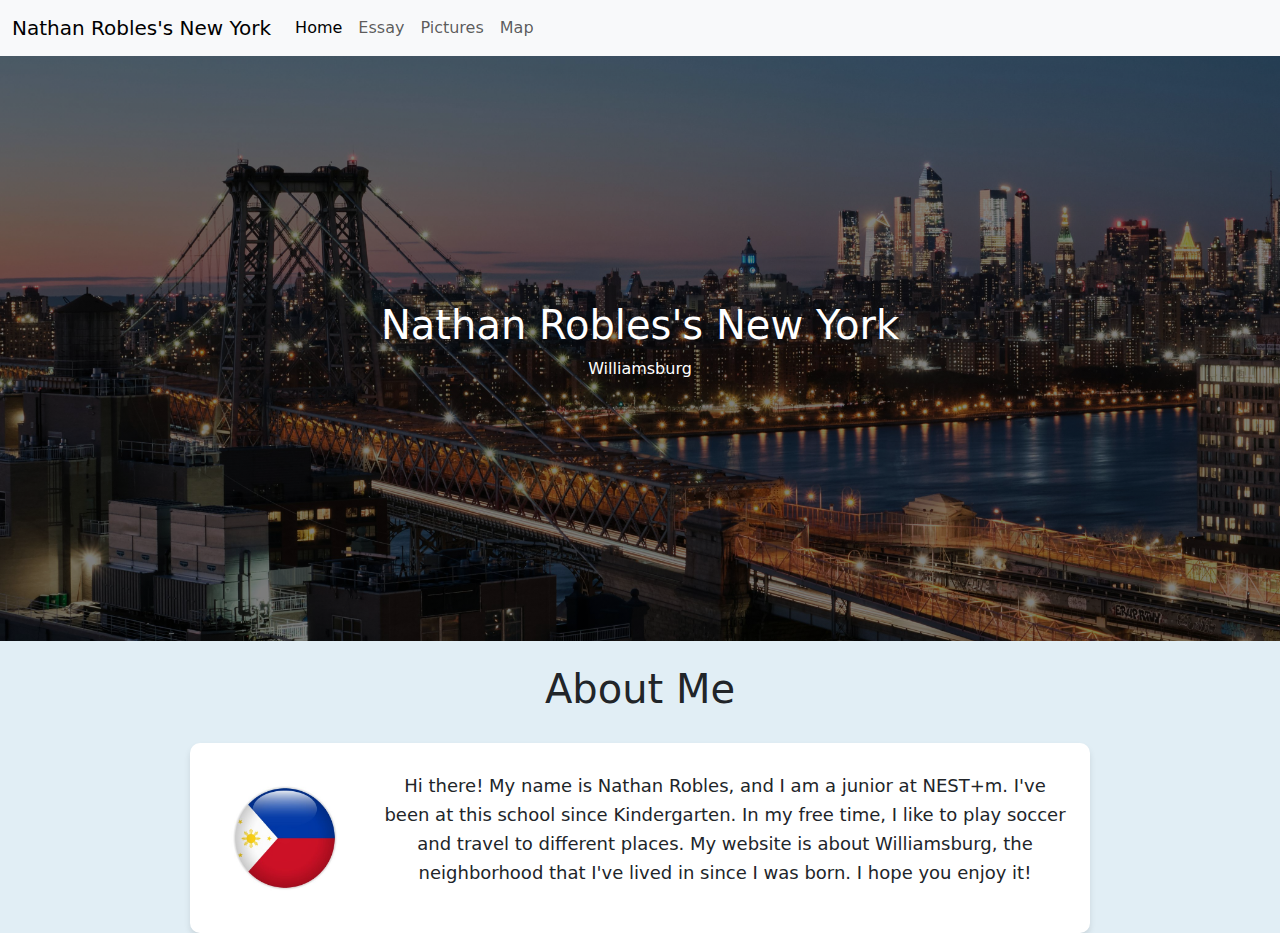
<file: index.html>
<!DOCTYPE html>
<html lang="en">

    <head>
        <meta charset="UTF-8">
        <meta name="viewport" content="width=device-width, initial-scale=1.0">
        <title>My Webpage</title>

        <!-- Bootstrap CSS -->
        <link href="https://cdn.jsdelivr.net/npm/bootstrap@5.2.3/dist/css/bootstrap.min.css" rel="stylesheet">

        <!-- Bootstrap JS Bundle (Includes Popper) -->
        <script src="https://cdn.jsdelivr.net/npm/bootstrap@5.2.3/dist/js/bootstrap.bundle.min.js"></script>

        <!-- External Stylesheet -->
        <link href="styles.css" rel="stylesheet">
    </head>

    <body>

        <!-- Navigation Bar -->
        <nav class="navbar navbar-expand-lg bg-body-tertiary">
            <div class="container-fluid">
                <!-- Website Title -->
                <a class="navbar-brand" href="index.html">Nathan Robles's New York</a>

                <!-- Mobile Navbar Toggle Button -->
                <button class="navbar-toggler" type="button" data-bs-toggle="collapse"
 data-bs-target="#navbarSupportedContent" aria-controls="navbarSupportedContent"
 aria-expanded="false" aria-label="Toggle navigation">
                <span class="navbar-toggler-icon"></span>
            </button>

            <!-- Navbar Links -->
            <div class="collapse navbar-collapse" id="navbarSupportedContent">
                <ul class="navbar-nav me-auto mb-2 mb-lg-0">
                    <li class="nav-item">
                        <a class="nav-link active" href="index.html">Home</a>
                    </li>
                    <li class="nav-item">
                        <a class="nav-link" href="essay.html">Essay</a>
                    </li>
                    <li class="nav-item">
                        <a class="nav-link" href="pictures.html">Pictures</a>
                    </li>
                    <li class="nav-item">
                        <a class="nav-link" href="map.html">Map</a>
                    </li>
                </ul>
            </div>
        </div>
    </nav>

    <!-- Hero Section with Background Image -->
    <div class="hero-image">
        <div class="hero-text">
            <h1>Nathan Robles's New York</h1>
            <p>Williamsburg</p>
        </div>
    </div>

    <!-- About Me Section -->
    <h1 class="text-center mt-4">About Me</h1>
    <div class="about-me-container">
        <!-- Profile Image -->
        <img src="philippines-flag-on-button-vector-23648200.jpg" alt="Philippines Flag" class="about-me-img">

        <!-- About Me Text -->
        <div class="about-me-text">
            <p>
                Hi there! My name is Nathan Robles, and I am a junior at NEST+m. I've been at this school since Kindergarten. In my free time, I like to play soccer and travel to different places. My website is about Williamsburg, the neighborhood that I've lived in since I was born. I hope you enjoy it!
            </p>
        </div>
    </div>

    <!-- Internal CSS for Styling -->
    <style>
        /* Ensures full height of body and HTML */
        body, html {
            height: 100%;
        }

        /* Hero section with background image and overlay */
        .hero-image {
            background-image: linear-gradient(rgba(0, 0, 0, 0.5), rgba(0, 0, 0, 0.5)), url("pexels-_-quietbits-_-2893257-4424379.jpg");
            height: 65%;
            background-attachment: fixed;
            background-position: center;
            background-repeat: no-repeat;
            background-size: cover;
            display: flex;
            align-items: center;
            justify-content: center;
        }

        /* Hero text styling */
        .hero-text {
            text-align: center;
            color: white;
        }

        /* About Me Section Container */
        .about-me-container {
            display: flex;
            align-items: center;
            justify-content: center;
            max-width: 900px;
            margin: 30px auto;
            padding: 20px;
            border-radius: 10px;
            box-shadow: 0px 4px 6px rgba(0, 0, 0, 0.1);
            background-color: white;
        }

        /* Profile Image Styling */
        .about-me-img {
            width: 150px;
            height: 150px;
            border-radius: 50%;
            margin-right: 20px;
        }

        /* About Me Text */
        .about-me-text {
            flex: 1;
            text-align: center;
        }
    </style>

</body>
</html>
</file>
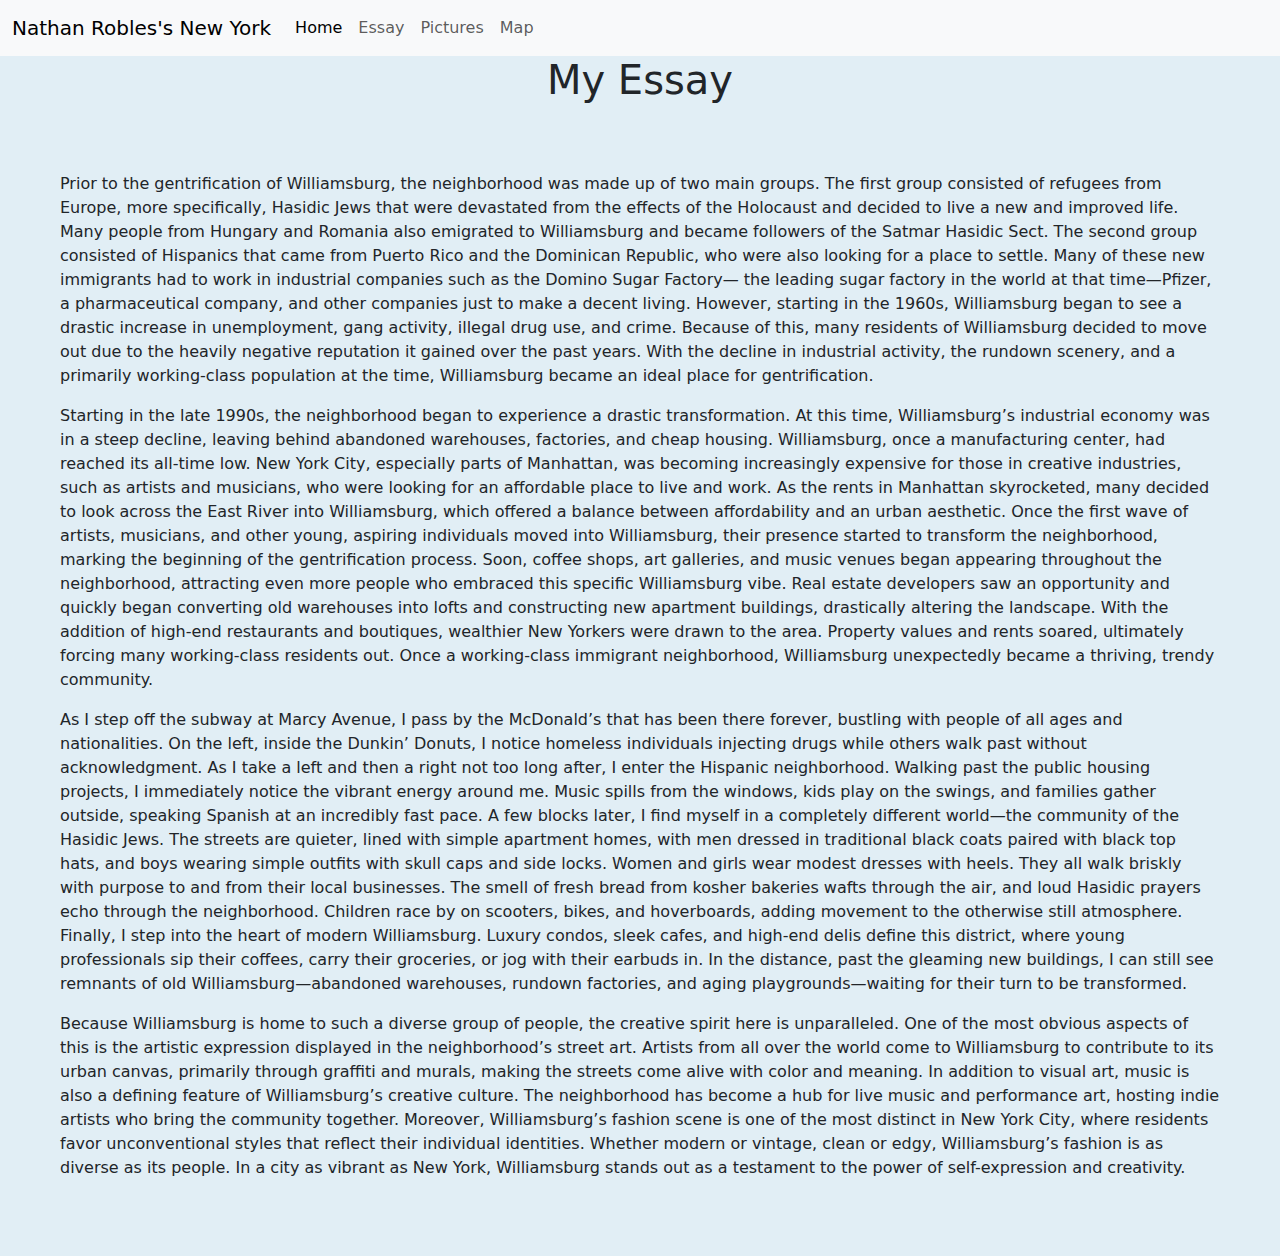
<file: essay.html>
<!DOCTYPE html>
<html lang="en">
<head>
    <meta charset="UTF-8">
    <meta name="viewport" content="width=device-width, initial-scale=1.0">
    <title>My Webpage</title>

    <!-- Bootstrap CSS -->
    <link href="https://cdn.jsdelivr.net/npm/bootstrap@5.2.3/dist/css/bootstrap.min.css" rel="stylesheet">

    <!-- Bootstrap JS Bundle (Includes Popper) -->
    <script src="https://cdn.jsdelivr.net/npm/bootstrap@5.2.3/dist/js/bootstrap.bundle.min.js"></script>

    <!-- External Stylesheet -->
    <link href="styles.css" rel="stylesheet">
</head>
<body>

    <!-- Navigation Bar -->
    <nav class="navbar navbar-expand-lg bg-body-tertiary">
        <div class="container-fluid">
            <!-- Website Title -->
            <a class="navbar-brand" href="index.html">Nathan Robles's New York</a>

            <!-- Mobile Navbar Toggle Button -->
            <button class="navbar-toggler" type="button" data-bs-toggle="collapse"
                data-bs-target="#navbarSupportedContent" aria-controls="navbarSupportedContent"
                aria-expanded="false" aria-label="Toggle navigation">
                <span class="navbar-toggler-icon"></span>
            </button>

            <!-- Navbar Links -->
            <div class="collapse navbar-collapse" id="navbarSupportedContent">
                <ul class="navbar-nav me-auto mb-2 mb-lg-0">
                    <li class="nav-item">
                        <a class="nav-link active" href="index.html">Home</a>
                    </li>
                    <li class="nav-item">
                        <a class="nav-link" href="essay.html">Essay</a>
                    </li>
                    <li class="nav-item">
                        <a class="nav-link" href="pictures.html">Pictures</a>
                    </li>
                    <li class="nav-item">
                        <a class="nav-link" href="map.html">Map</a>
                    </li>
                </ul>
            </div>
        </div>
    </nav>

    <!-- Main Essay -->
    <h1 style="text-align: center;">My Essay</h1>
<div>
    <div style="padding: 60px;">
    <p>Prior to the gentrification of Williamsburg, the neighborhood was made up of two main groups. The first group consisted of refugees from Europe, more specifically, Hasidic Jews that were devastated from the effects of the Holocaust and decided to live a new and improved life. Many people from Hungary and Romania also emigrated to Williamsburg and became followers of the Satmar Hasidic Sect. The second group consisted of Hispanics that came from Puerto Rico and the Dominican Republic, who were also looking for a place to settle. Many of these new immigrants had to work in industrial companies such as the Domino Sugar Factory— the leading sugar factory in the world at that time—Pfizer, a pharmaceutical company, and other companies just to make a decent living. However, starting in the 1960s, Williamsburg began to see a drastic increase in unemployment, gang activity, illegal drug use, and crime. Because of this, many residents of Williamsburg decided to move out due to the heavily negative reputation it gained over the past years. With the decline in industrial activity, the rundown scenery, and a primarily working-class population at the time, Williamsburg became an ideal place for gentrification.</p>

    <p>Starting in the late 1990s, the neighborhood began to experience a drastic transformation. At this time, Williamsburg’s industrial economy was in a steep decline, leaving behind abandoned warehouses, factories, and cheap housing. Williamsburg, once a manufacturing center, had reached its all-time low. New York City, especially parts of Manhattan, was becoming increasingly expensive for those in creative industries, such as artists and musicians, who were looking for an affordable place to live and work. As the rents in Manhattan skyrocketed, many decided to look across the East River into Williamsburg, which offered a balance between affordability and an urban aesthetic. Once the first wave of artists, musicians, and other young, aspiring individuals moved into Williamsburg, their presence started to transform the neighborhood, marking the beginning of the gentrification process. Soon, coffee shops, art galleries, and music venues began appearing throughout the neighborhood, attracting even more people who embraced this specific Williamsburg vibe. Real estate developers saw an opportunity and quickly began converting old warehouses into lofts and constructing new apartment buildings, drastically altering the landscape. With the addition of high-end restaurants and boutiques, wealthier New Yorkers were drawn to the area. Property values and rents soared, ultimately forcing many working-class residents out. Once a working-class immigrant neighborhood, Williamsburg unexpectedly became a thriving, trendy community.</p>

    <p>As I step off the subway at Marcy Avenue, I pass by the McDonald’s that has been there forever, bustling with people of all ages and nationalities. On the left, inside the Dunkin’ Donuts, I notice homeless individuals injecting drugs while others walk past without acknowledgment. As I take a left and then a right not too long after, I enter the Hispanic neighborhood. Walking past the public housing projects, I immediately notice the vibrant energy around me. Music spills from the windows, kids play on the swings, and families gather outside, speaking Spanish at an incredibly fast pace. A few blocks later, I find myself in a completely different world—the community of the Hasidic Jews. The streets are quieter, lined with simple apartment homes, with men dressed in traditional black coats paired with black top hats, and boys wearing simple outfits with skull caps and side locks. Women and girls wear modest dresses with heels. They all walk briskly with purpose to and from their local businesses. The smell of fresh bread from kosher bakeries wafts through the air, and loud Hasidic prayers echo through the neighborhood. Children race by on scooters, bikes, and hoverboards, adding movement to the otherwise still atmosphere. Finally, I step into the heart of modern Williamsburg. Luxury condos, sleek cafes, and high-end delis define this district, where young professionals sip their coffees, carry their groceries, or jog with their earbuds in. In the distance, past the gleaming new buildings, I can still see remnants of old Williamsburg—abandoned warehouses, rundown factories, and aging playgrounds—waiting for their turn to be transformed.</p>

    <p>Because Williamsburg is home to such a diverse group of people, the creative spirit here is unparalleled. One of the most obvious aspects of this is the artistic expression displayed in the neighborhood’s street art. Artists from all over the world come to Williamsburg to contribute to its urban canvas, primarily through graffiti and murals, making the streets come alive with color and meaning. In addition to visual art, music is also a defining feature of Williamsburg’s creative culture. The neighborhood has become a hub for live music and performance art, hosting indie artists who bring the community together. Moreover, Williamsburg’s fashion scene is one of the most distinct in New York City, where residents favor unconventional styles that reflect their individual identities. Whether modern or vintage, clean or edgy, Williamsburg’s fashion is as diverse as its people. In a city as vibrant as New York, Williamsburg stands out as a testament to the power of self-expression and creativity.</p>
</div>
</body>
</html>
</file>
<file: styles.css>
body {
    background-color: #e1eef5;
}

.about-me-title {
    text-align: center;
    font-size: 32px;
    margin-bottom: 20px;
}

.about-me {
    display: flex;
    align-items: center;
    justify-content: center;
    max-width: 800px;
    margin: 0 auto;
    padding: 20px;
    background: rgba(255, 255, 255, 0.8);
    border-radius: 10px;
    box-shadow: 0 4px 8px rgba(0, 0, 0, 0.2);
}

.about-me-img {
    width: 150px;
    height: 150px;
    border-radius: 50%;
    object-fit: cover;
    margin-right: 20px;
}

.about-me-text {
    flex: 1;
    /* Allows the text to take up the remaining space */
    text-align: left;
    /* Keeps text aligned to the left */
    font-size: 18px;
    line-height: 1.6;
}
</file>
